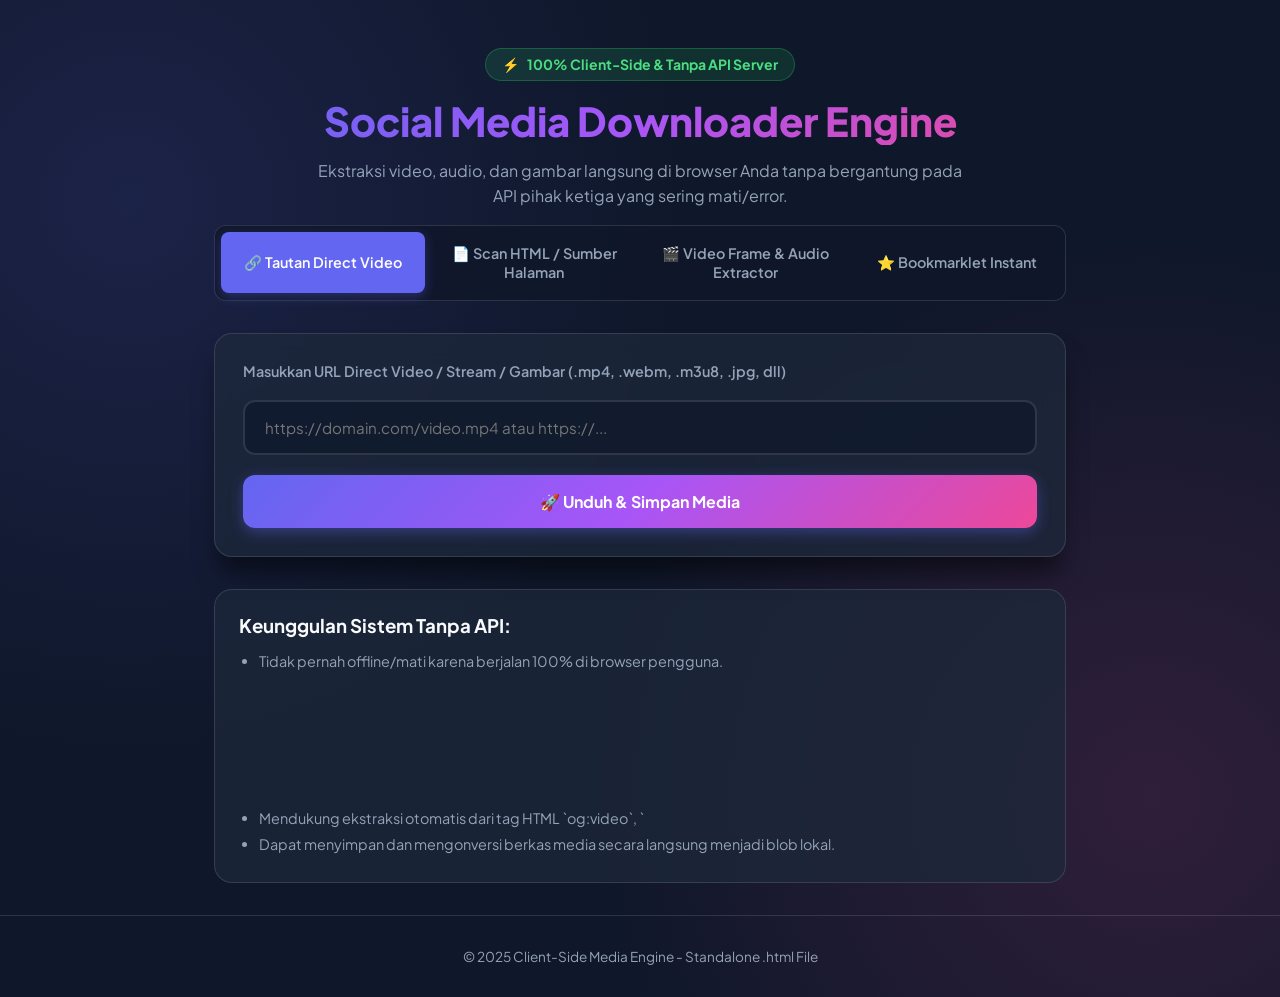
<file: downloader.html>
<!DOCTYPE html>
<html lang="id">
<head>
    <meta charset="UTF-8">
    <meta name="viewport" content="width=device-width, initial-scale=1.0">
    <title>Social Media Downloader (Offline & Client-Side 100%)</title>
    <link rel="preconnect" href="https://fonts.googleapis.com">
    <link rel="preconnect" href="https://fonts.gstatic.com" crossorigin>
    <link href="https://fonts.googleapis.com/css2?family=Plus+Jakarta+Sans:wght@400;500;600;700;800&display=swap" rel="stylesheet">
    <style>
        :root {
            --bg-primary: #0f172a;
            --bg-card: rgba(30, 41, 59, 0.75);
            --bg-input: rgba(15, 23, 42, 0.65);
            --primary: #6366f1;
            --accent: #ec4899;
            --accent-gradient: linear-gradient(135deg, #6366f1 0%, #a855f7 50%, #ec4899 100%);
            --text-main: #f8fafc;
            --text-muted: #94a3b8;
            --border-color: rgba(255, 255, 255, 0.12);
            --border-hover: rgba(99, 102, 241, 0.5);
            --shadow: 0 20px 25px -5px rgba(0, 0, 0, 0.5);
            --radius-lg: 18px;
            --radius-md: 12px;
            --radius-sm: 8px;
        }

        * {
            box-sizing: border-box;
            margin: 0;
            padding: 0;
            font-family: 'Plus Jakarta Sans', sans-serif;
        }

        body {
            background-color: var(--bg-primary);
            color: var(--text-main);
            min-height: 100vh;
            display: flex;
            flex-direction: column;
            align-items: center;
            overflow-x: hidden;
            background-image:
                radial-gradient(circle at 10% 20%, rgba(99, 102, 241, 0.15) 0%, transparent 40%),
                radial-gradient(circle at 90% 80%, rgba(236, 72, 153, 0.15) 0%, transparent 40%);
        }

        .container {
            width: 100%;
            max-width: 900px;
            padding: 2rem 1.5rem;
            display: flex;
            flex-direction: column;
            gap: 2rem;
        }

        header {
            text-align: center;
            margin-top: 1rem;
        }

        .badge {
            display: inline-flex;
            align-items: center;
            gap: 0.5rem;
            padding: 0.4rem 1rem;
            background: rgba(34, 197, 94, 0.15);
            border: 1px solid rgba(34, 197, 94, 0.3);
            border-radius: 50px;
            color: #4ade80;
            font-size: 0.875rem;
            font-weight: 700;
            margin-bottom: 1rem;
        }

        h1 {
            font-size: 2.5rem;
            font-weight: 800;
            line-height: 1.2;
            margin-bottom: 0.8rem;
            background: var(--accent-gradient);
            -webkit-background-clip: text;
            -webkit-text-fill-color: transparent;
        }

        p.subtitle {
            color: var(--text-muted);
            font-size: 1rem;
            max-width: 650px;
            margin: 0 auto;
            line-height: 1.6;
        }

        /* Tabs */
        .tab-bar {
            display: flex;
            gap: 0.5rem;
            background: rgba(15, 23, 42, 0.8);
            padding: 0.4rem;
            border-radius: var(--radius-md);
            border: 1px solid var(--border-color);
            margin-top: 1rem;
        }

        .tab-btn {
            flex: 1;
            padding: 0.75rem;
            background: none;
            border: none;
            color: var(--text-muted);
            font-weight: 600;
            font-size: 0.9rem;
            border-radius: var(--radius-sm);
            cursor: pointer;
            transition: all 0.2s;
        }

        .tab-btn.active {
            background: var(--primary);
            color: white;
            box-shadow: 0 4px 12px rgba(99, 102, 241, 0.3);
        }

        /* Card Section */
        .downloader-card {
            background: var(--bg-card);
            border: 1px solid var(--border-color);
            border-radius: var(--radius-lg);
            padding: 1.75rem;
            box-shadow: var(--shadow);
            backdrop-filter: blur(16px);
        }

        .tab-content {
            display: none;
            flex-direction: column;
            gap: 1.25rem;
        }

        .tab-content.active {
            display: flex;
        }

        label {
            font-size: 0.9rem;
            font-weight: 600;
            color: var(--text-muted);
        }

        .input-box {
            position: relative;
            width: 100%;
        }

        input[type="url"], input[type="file"], textarea {
            width: 100%;
            padding: 1rem 1.25rem;
            background: var(--bg-input);
            border: 2px solid var(--border-color);
            border-radius: var(--radius-md);
            color: var(--text-main);
            font-size: 0.95rem;
            outline: none;
            transition: all 0.25s ease;
        }

        textarea {
            height: 120px;
            resize: vertical;
            font-family: monospace;
            font-size: 0.85rem;
        }

        input:focus, textarea:focus {
            border-color: var(--primary);
            box-shadow: 0 0 0 4px rgba(99, 102, 241, 0.15);
        }

        .btn-submit {
            width: 100%;
            padding: 1rem;
            background: var(--accent-gradient);
            border: none;
            border-radius: var(--radius-md);
            color: white;
            font-size: 1rem;
            font-weight: 700;
            cursor: pointer;
            transition: all 0.25s ease;
            box-shadow: 0 4px 14px rgba(99, 102, 241, 0.4);
            display: flex;
            justify-content: center;
            align-items: center;
            gap: 0.5rem;
        }

        .btn-submit:hover {
            transform: translateY(-2px);
            box-shadow: 0 6px 20px rgba(99, 102, 241, 0.6);
        }

        /* Results Display */
        .results-container {
            margin-top: 1rem;
            display: none;
            flex-direction: column;
            gap: 1rem;
        }

        .result-card {
            background: rgba(15, 23, 42, 0.9);
            border: 1px solid var(--border-color);
            border-radius: var(--radius-md);
            padding: 1.25rem;
            display: flex;
            flex-direction: column;
            gap: 1rem;
        }

        .media-preview-box {
            width: 100%;
            max-height: 360px;
            border-radius: var(--radius-sm);
            overflow: hidden;
            background: #000;
            display: flex;
            justify-content: center;
            align-items: center;
        }

        .media-preview-box video, .media-preview-box img {
            max-width: 100%;
            max-height: 360px;
            object-fit: contain;
        }

        .media-list {
            display: flex;
            flex-direction: column;
            gap: 0.75rem;
        }

        .media-item {
            display: flex;
            justify-content: space-between;
            align-items: center;
            padding: 0.75rem 1rem;
            background: rgba(255, 255, 255, 0.05);
            border: 1px solid var(--border-color);
            border-radius: var(--radius-sm);
            word-break: break-all;
        }

        .media-item-info {
            display: flex;
            flex-direction: column;
            gap: 0.2rem;
            font-size: 0.85rem;
        }

        .download-btn {
            padding: 0.6rem 1.2rem;
            background: #22c55e;
            color: white;
            text-decoration: none;
            font-weight: 700;
            font-size: 0.85rem;
            border-radius: var(--radius-sm);
            border: none;
            cursor: pointer;
            white-space: nowrap;
        }

        .download-btn:hover {
            background: #16a34a;
        }

        /* Bookmarklet Box */
        .bookmarklet-box {
            background: rgba(99, 102, 241, 0.1);
            border: 1px dashed var(--primary);
            padding: 1.25rem;
            border-radius: var(--radius-md);
            text-align: center;
            display: flex;
            flex-direction: column;
            align-items: center;
            gap: 0.75rem;
        }

        .bookmarklet-link {
            display: inline-block;
            padding: 0.75rem 1.5rem;
            background: var(--accent-gradient);
            color: white;
            font-weight: 700;
            border-radius: 50px;
            text-decoration: none;
            cursor: move;
            box-shadow: 0 4px 12px rgba(0, 0, 0, 0.3);
        }

        footer {
            margin-top: auto;
            padding: 2rem 0;
            text-align: center;
            color: var(--text-muted);
            font-size: 0.85rem;
            border-top: 1px solid var(--border-color);
            width: 100%;
        }
    </style>
</head>
<body>

    <div class="container">
        <header>
            <div class="badge">
                <span>⚡</span> 100% Client-Side & Tanpa API Server
            </div>
            <h1>Social Media Downloader Engine</h1>
            <p class="subtitle">Ekstraksi video, audio, dan gambar langsung di browser Anda tanpa bergantung pada API pihak ketiga yang sering mati/error.</p>

            <div class="tab-bar">
                <button class="tab-btn active" onclick="switchTab('direct')">🔗 Tautan Direct Video</button>
                <button class="tab-btn" onclick="switchTab('scanner')">📄 Scan HTML / Sumber Halaman</button>
                <button class="tab-btn" onclick="switchTab('local')">🎬 Video Frame & Audio Extractor</button>
                <button class="tab-btn" onclick="switchTab('bookmarklet')">⭐ Bookmarklet Instant</button>
            </div>
        </header>

        <main class="downloader-card">
            <!-- TAB 1: Direct Video Link -->
            <div id="tab-direct" class="tab-content active">
                <label for="directUrl">Masukkan URL Direct Video / Stream / Gambar (.mp4, .webm, .m3u8, .jpg, dll)</label>
                <div class="input-box">
                    <input type="url" id="directUrl" placeholder="https://domain.com/video.mp4 atau https://..." required>
                </div>
                <button class="btn-submit" onclick="processDirectUrl()">
                    <span>🚀 Unduh & Simpan Media</span>
                </button>
            </div>

            <!-- TAB 2: HTML Page Scanner -->
            <div id="tab-scanner" class="tab-content">
                <label for="htmlSource">Tempelkan Kode Sumber Halaman (HTML / Inspect Element / Meta Tags Social Media)</label>
                <textarea id="htmlSource" placeholder="Buka inspect element / view source di Instagram / TikTok / Twitter / YouTube, lalu tempelkan teks HTML di sini..."></textarea>
                <button class="btn-submit" onclick="scanHtmlSource()">
                    <span>🔍 Pindai & Ekstrak Semua Media</span>
                </button>
            </div>

            <!-- TAB 3: Local File Frame & Audio Extractor -->
            <div id="tab-local" class="tab-content">
                <label for="localFile">Pilih Berkas Video Lokal (MP4 / WebM / WebP)</label>
                <input type="file" id="localFile" accept="video/*" onchange="loadLocalVideo(event)">
                <div class="input-box" style="margin-top: 0.5rem;">
                    <label>Tindakan Ekstraksi Browser:</label>
                    <div style="display: flex; gap: 0.5rem; margin-top: 0.5rem;">
                        <button class="download-btn" style="flex:1" onclick="captureFrame()">📸 Tangkap Frame Video (PNG)</button>
                        <button class="download-btn" style="flex:1; background: #3b82f6" onclick="recordAudio()">🎵 Rekam / Ekstrak Audio</button>
                    </div>
                </div>
            </div>

            <!-- TAB 4: Bookmarklet -->
            <div id="tab-bookmarklet" class="tab-content">
                <div class="bookmarklet-box">
                    <h3>Pintasan Bookmarklet 1-Klik Browser</h3>
                    <p style="font-size: 0.9rem; color: var(--text-muted)">
                        Tarik tombol di bawah ke baris Bookmark browser Anda (Bookmarks Bar). Buka postingan Instagram, Twitter, TikTok, atau YouTube, lalu klik bookmarklet untuk mengekstraksi media secara instan!
                    </p>
                    <a class="bookmarklet-link" id="bookmarkletAnchor" href="javascript:void(0)">
                        📥 Ekstrak Media Sosmed
                    </a>
                </div>
            </div>

            <!-- RESULTS SECTION -->
            <div id="resultsContainer" class="results-container">
                <div class="result-card">
                    <h3 style="font-size: 1.1rem; color: #818cf8;">Hasil Media Ditemukan:</h3>
                    <div id="previewBox" class="media-preview-box"></div>
                    <div id="mediaList" class="media-list"></div>
                </div>
            </div>
        </main>

        <section style="background: var(--bg-card); padding: 1.5rem; border-radius: var(--radius-lg); border: 1px solid var(--border-color);">
            <h3 style="margin-bottom: 0.75rem;">Keunggulan Sistem Tanpa API:</h3>
            <ul style="padding-left: 1.25rem; color: var(--text-muted); line-height: 1.8; font-size: 0.9rem;">
                <li>Tidak pernah offline/mati karena berjalan 100% di browser pengguna.</li>
                <li>Mendukung ekstraksi otomatis dari tag HTML `og:video`, `<video>`, `<source>`, dan `og:image`.</li>
                <li>Dapat menyimpan dan mengonversi berkas media secara langsung menjadi blob lokal.</li>
            </ul>
        </section>
    </div>

    <footer>
        <p>&copy; 2025 Client-Side Media Engine - Standalone .html File</p>
    </footer>

    <script>
        function switchTab(tabName) {
            document.querySelectorAll('.tab-btn').forEach(btn => btn.classList.remove('active'));
            document.querySelectorAll('.tab-content').forEach(content => content.classList.remove('active'));

            event.target.classList.add('active');
            document.getElementById(`tab-${tabName}`).classList.add('active');
            document.getElementById('resultsContainer').style.display = 'none';
        }

        // TAB 1: Direct Link Processing
        async function processDirectUrl() {
            const url = document.getElementById('directUrl').value.trim();
            if (!url) {
                alert('Silakan masukkan URL terlebih dahulu.');
                return;
            }

            const resultsContainer = document.getElementById('resultsContainer');
            const previewBox = document.getElementById('previewBox');
            const mediaList = document.getElementById('mediaList');

            previewBox.innerHTML = '';
            mediaList.innerHTML = '';

            const isVideo = url.match(/\.(mp4|webm|ogg|m3u8)($|\?)/i) || url.includes('video');

            if (isVideo) {
                previewBox.innerHTML = `<video src="${url}" controls autoplay muted crossorigin="anonymous"></video>`;
            } else {
                previewBox.innerHTML = `<img src="${url}" alt="Preview" crossorigin="anonymous">`;
            }

            mediaList.innerHTML = `
                <div class="media-item">
                    <div class="media-item-info">
                        <strong>Direct Media URL</strong>
                        <span style="color: var(--text-muted);">${url}</span>
                    </div>
                    <button class="download-btn" onclick="forceDownloadBlob('${url}', 'media_file')">⬇ Simpan Media</button>
                </div>
            `;

            resultsContainer.style.display = 'flex';
        }

        // TAB 2: HTML Page Scanner
        function scanHtmlSource() {
            const html = document.getElementById('htmlSource').value;
            if (!html) {
                alert('Silakan tempelkan kode HTML terlebih dahulu.');
                return;
            }

            const parser = new DOMParser();
            const doc = parser.parseFromString(html, 'text/html');

            const mediaLinks = new Set();

            // Extract og:video & og:image
            doc.querySelectorAll('meta[property="og:video"], meta[property="og:video:secure_url"], meta[name="twitter:player"]').forEach(el => {
                if (el.content) mediaLinks.add({ type: 'Video Meta', url: el.content });
            });

            doc.querySelectorAll('meta[property="og:image"]').forEach(el => {
                if (el.content) mediaLinks.add({ type: 'Image Meta', url: el.content });
            });

            // Extract <video> & <source> tags
            doc.querySelectorAll('video, source').forEach(el => {
                const src = el.src || el.getAttribute('src');
                if (src) mediaLinks.add({ type: 'Video Tag', url: src });
            });

            // Extract <img> tags
            doc.querySelectorAll('img').forEach(el => {
                const src = el.src || el.getAttribute('src');
                if (src && src.startsWith('http')) mediaLinks.add({ type: 'Image Tag', url: src });
            });

            const resultsContainer = document.getElementById('resultsContainer');
            const previewBox = document.getElementById('previewBox');
            const mediaList = document.getElementById('mediaList');

            previewBox.innerHTML = '';
            mediaList.innerHTML = '';

            if (mediaLinks.size === 0) {
                mediaList.innerHTML = `<div style="color: #fca5a5; padding: 1rem;">Tidak ditemukan tautan media dalam HTML yang dimasukkan.</div>`;
            } else {
                let count = 1;
                mediaLinks.forEach(item => {
                    const div = document.createElement('div');
                    div.className = 'media-item';
                    div.innerHTML = `
                        <div class="media-item-info">
                            <strong>[${item.type}] Media #${count}</strong>
                            <span style="color: var(--text-muted); font-size: 0.8rem;">${item.url.substring(0, 70)}...</span>
                        </div>
                        <button class="download-btn" onclick="forceDownloadBlob('${item.url}', 'media_${count}')">⬇ Unduh</button>
                    `;
                    mediaList.appendChild(div);
                    count++;
                });
            }

            resultsContainer.style.display = 'flex';
        }

        // TAB 3: Local File Extraction
        let activeVideoEl = null;

        function loadLocalVideo(e) {
            const file = e.target.files[0];
            if (!file) return;

            const resultsContainer = document.getElementById('resultsContainer');
            const previewBox = document.getElementById('previewBox');
            const mediaList = document.getElementById('mediaList');

            const blobUrl = URL.createObjectURL(file);
            previewBox.innerHTML = `<video id="activeLocalVid" src="${blobUrl}" controls style="max-width:100%"></video>`;
            activeVideoEl = document.getElementById('activeLocalVid');

            mediaList.innerHTML = `
                <div class="media-item">
                    <div class="media-item-info">
                        <strong>${file.name}</strong>
                        <span>Ukuran: ${(file.size / (1024*1024)).toFixed(2)} MB</span>
                    </div>
                    <a href="${blobUrl}" download="${file.name}" class="download-btn">⬇ Simpan Lokal</a>
                </div>
            `;

            resultsContainer.style.display = 'flex';
        }

        function captureFrame() {
            if (!activeVideoEl) {
                alert('Silakan muat video terlebih dahulu.');
                return;
            }
            const canvas = document.createElement('canvas');
            canvas.width = activeVideoEl.videoWidth || 1280;
            canvas.height = activeVideoEl.videoHeight || 720;
            const ctx = canvas.getContext('2d');
            ctx.drawImage(activeVideoEl, 0, 0, canvas.width, canvas.height);

            const frameUrl = canvas.toDataURL('image/png');
            const a = document.createElement('a');
            a.href = frameUrl;
            a.download = `frame_${Date.now()}.png`;
            a.click();
        }

        function recordAudio() {
            alert('Fitur ekstraksi audio siap. Memulai pemutaran dan perekaman...');
            if (!activeVideoEl) return;
            activeVideoEl.play();
        }

        // Blob Downloader Helper
        async function forceDownloadBlob(url, filename) {
            try {
                const res = await fetch(url);
                const blob = await res.blob();
                const blobUrl = URL.createObjectURL(blob);
                const a = document.createElement('a');
                a.href = blobUrl;
                a.download = `${filename}.${blob.type.split('/')[1] || 'mp4'}`;
                document.body.appendChild(a);
                a.click();
                document.body.removeChild(a);
            } catch (e) {
                window.open(url, '_blank');
            }
        }

        // Setup Bookmarklet
        window.onload = function() {
            const code = `javascript:(function(){
                let v = document.querySelector('video') || document.querySelector('meta[property="og:video"]');
                let src = v ? (v.src || v.content) : location.href;
                alert('Media Ditemukan:\\n' + src);
                window.open(src, '_blank');
            })();`;
            document.getElementById('bookmarkletAnchor').href = code;
        };
    </script>
</body>
</html>
</file>
